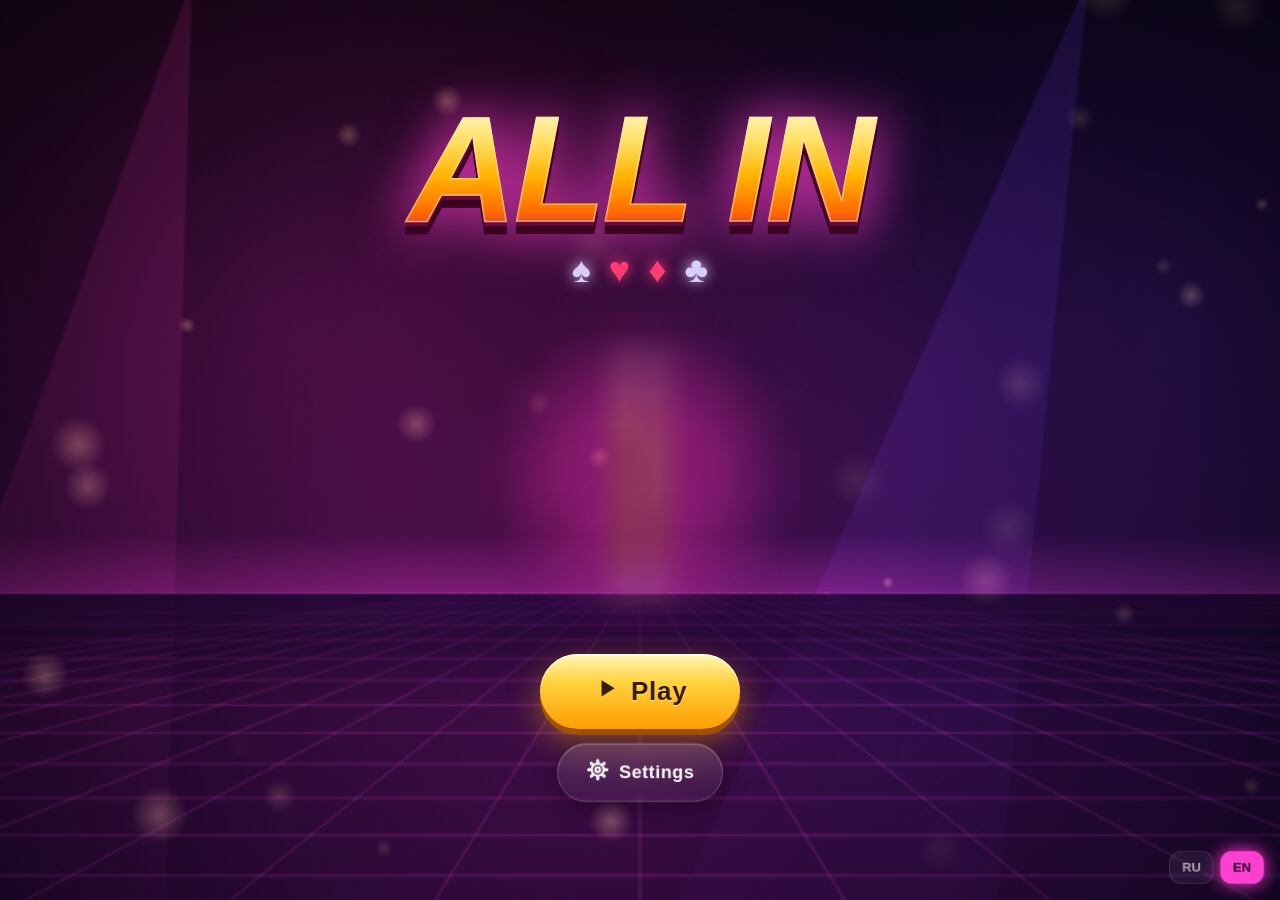
<file: game/index.html>
<!doctype html>
<html lang="ru">
  <head>
    <meta charset="utf-8" />
    <meta name="viewport" content="width=device-width, initial-scale=1, maximum-scale=1, user-scalable=no, viewport-fit=cover" />
    <meta name="theme-color" content="#07030f" />
    <meta name="description" content="ВА-БАНК / ALL IN — casino clicker" />
    <title>ВА-БАНК</title>
    <link
      rel="icon"
      href="data:image/svg+xml,%3Csvg xmlns='http://www.w3.org/2000/svg' viewBox='0 0 64 64'%3E%3Cdefs%3E%3CradialGradient id='g' cx='.4' cy='.35'%3E%3Cstop offset='0' stop-color='%23fff6c2'/%3E%3Cstop offset='.55' stop-color='%23ffc93a'/%3E%3Cstop offset='1' stop-color='%23b8730c'/%3E%3C/radialGradient%3E%3C/defs%3E%3Ccircle cx='32' cy='32' r='30' fill='url(%23g)'/%3E%3Ccircle cx='32' cy='32' r='21' fill='none' stroke='%239a5a06' stroke-width='4'/%3E%3Cpath d='M32 17l4.4 9 9.9 1.4-7.2 7 1.7 9.8L32 39.6l-8.8 4.6 1.7-9.8-7.2-7 9.9-1.4z' fill='%239a5a06'/%3E%3C/svg%3E"
    />
    <link rel="stylesheet" href="css/style.css" />
  </head>
  <body>
    <canvas id="bg"></canvas>

    <div id="shake">
      <div id="app">
        <!-- ============ TITLE ============ -->
        <section id="scr-title" class="screen">
          <div class="title-stack">
            <div class="logo">
              <div class="logo-glow" data-i18n="title">ВА-БАНК</div>
              <h1 class="logo-text" data-i18n="title">ВА-БАНК</h1>
              <div class="logo-under">
                <span class="suit s1">♠</span><span class="suit s2">♥</span><span class="suit s3">♦</span
                ><span class="suit s4">♣</span>
              </div>
            </div>
            <canvas id="title-coin" width="320" height="320"></canvas>
            <div class="menu">
              <button class="btn btn-gold btn-xl" id="btn-play">
                <span class="btn-ic" data-icon="play"></span><span data-i18n="play">Играть</span>
              </button>
              <button class="btn btn-glass" id="btn-settings">
                <span class="btn-ic" data-icon="gear"></span><span data-i18n="settings">Настройки</span>
              </button>
            </div>
          </div>
          <div class="lang-quick" id="lang-quick"></div>
        </section>

        <!-- ============ GAME ============ -->
        <section id="scr-game" class="screen">
          <header class="hud">
            <div class="hud-row">
              <div class="floor-badge" id="floor-badge"></div>
              <div class="money" id="money">
                <div class="coins"><span class="coin-ic" data-icon="coin"></span><span id="coins">0</span></div>
                <div class="income"><span data-icon="clock"></span><span id="income">+0</span></div>
              </div>
              <div class="hud-right">
                <div class="boosts" id="boosts"></div>
                <button class="icon-btn" id="btn-gear" data-i18n-title="settings"><span data-icon="gear"></span></button>
              </div>
            </div>
            <button class="elevator" id="elevator">
              <span class="el-fill" id="el-fill"></span>
              <span class="el-shine"></span>
              <span class="el-icon" id="el-icon"></span>
              <span class="el-track" id="el-track"></span>
              <span class="el-price" id="el-price"></span>
            </button>
          </header>

          <main class="main">
            <div class="stage" id="stage">
              <div class="views" id="views"></div>
              <nav class="tabs" id="tabs"></nav>
            </div>
            <aside class="shop" id="shop">
              <div class="shop-grab" id="shop-grab"></div>
              <div class="shop-list" id="shop-list"></div>
            </aside>
          </main>
        </section>

        <!-- ============ ENDING ============ -->
        <section id="scr-end" class="screen">
          <div class="end-stack">
            <div class="end-crown" data-icon="crown"></div>
            <h2 class="end-title" data-i18n="victory">ПОБЕДА</h2>
            <div class="end-stats" id="end-stats"></div>
            <div class="menu row">
              <button class="btn btn-gold" id="btn-again">
                <span class="btn-ic" data-icon="again"></span><span data-i18n="again">Заново</span>
              </button>
              <button class="btn btn-glass icon-only" id="btn-home" aria-label="home"><span class="btn-ic" data-icon="home"></span></button>
            </div>
          </div>
        </section>

        <div id="golden-layer"></div>
        <div id="hints"></div>
      </div>
      <div id="banners"></div>
    </div>

    <div id="cinema"></div>
    <canvas id="fx"></canvas>
    <div id="modal-root"></div>
    <div id="flash"></div>
    <div id="tip"></div>

    <script src="js/util.js"></script>
    <script src="js/i18n.js"></script>
    <script src="js/icons.js"></script>
    <script src="js/econ.js"></script>
    <script src="js/audio.js"></script>
    <script src="js/fx.js"></script>
    <script src="js/game.js"></script>
    <script src="js/coin.js"></script>
    <script src="js/bet.js"></script>
    <script src="js/games/flip.js"></script>
    <script src="js/games/slots.js"></script>
    <script src="js/games/plinko.js"></script>
    <script src="js/games/wheel.js"></script>
    <script src="js/games/crash.js"></script>
    <script src="js/ui.js"></script>
    <script src="js/cinema.js"></script>
    <script src="js/main.js"></script>
  </body>
</html>
</file>
<file: game/css/style.css>
/* ============================================================
   ВА-БАНК / ALL IN — neon casino clicker
   ============================================================ */
:root {
  color-scheme: dark;
  --gold: #ffd23f;
  --gold2: #ff9d00;
  --text: #ffffff;
  --muted: rgba(255, 255, 255, 0.62);
  --line: rgba(255, 255, 255, 0.12);
  --panel: rgba(16, 6, 28, 0.55);
  --acc: #ff3fd0;
  --acc2: #7a3cff;
  --font: 'Segoe UI', Roboto, 'Helvetica Neue', Arial, system-ui, -apple-system, sans-serif;
  --safe-b: env(safe-area-inset-bottom, 0px);
  --safe-t: env(safe-area-inset-top, 0px);
}
body[data-floor='basement'] {
  --acc: #19ffcb;
  --acc2: #0aa6ff;
}
body[data-floor='bar'] {
  --acc: #c870ff;
  --acc2: #ff4fd8;
}
body[data-floor='hall'] {
  --acc: #ff4f8f;
  --acc2: #ffb13b;
}
body[data-floor='vip'] {
  --acc: #5f9bff;
  --acc2: #ffd24a;
}
body[data-floor='penthouse'] {
  --acc: #29f0ff;
  --acc2: #ff5ea8;
}
body[data-floor='vault'] {
  --acc: #ffcf4a;
  --acc2: #ff7a1a;
}
body[data-screen='title'],
body[data-screen='end'] {
  --acc: #ff3fd0;
  --acc2: #7a3cff;
}

* {
  box-sizing: border-box;
  -webkit-tap-highlight-color: transparent;
}
html,
body {
  margin: 0;
  width: 100%;
  height: 100%;
  overflow: hidden;
  background: #05020c;
  color: var(--text);
  font-family: var(--font);
  user-select: none;
  -webkit-user-select: none;
  touch-action: manipulation;
  overscroll-behavior: none;
}
button {
  font-family: inherit;
  color: inherit;
  cursor: pointer;
}
canvas {
  display: block;
}

.ic {
  width: 24px;
  height: 24px;
  fill: none;
  stroke: currentColor;
  stroke-width: 2;
  stroke-linecap: round;
  stroke-linejoin: round;
  flex-shrink: 0;
  overflow: visible;
}
.ic.gold,
.coin-ic .ic,
.gen-price .ic,
.up-price .ic,
.el-price .ic,
.bet-amt .ic,
.off-amt .ic,
.banner-sub .ic {
  color: var(--gold);
}

/* ---------------- layers ---------------- */
#bg {
  position: fixed;
  inset: 0;
  width: 100%;
  height: 100%;
  z-index: 0;
}
#shake {
  position: fixed;
  inset: 0;
  z-index: 1;
  will-change: transform;
}
#app {
  position: absolute;
  inset: 0;
}
#fx {
  position: fixed;
  inset: 0;
  width: 100%;
  height: 100%;
  pointer-events: none;
  z-index: 45;
}
#banners {
  position: fixed;
  inset: 0;
  pointer-events: none;
  z-index: 25;
  display: grid;
  place-items: center;
}
#golden-layer {
  position: absolute;
  inset: 0;
  pointer-events: none;
  z-index: 15;
  overflow: hidden;
}
#hints {
  position: fixed;
  inset: 0;
  pointer-events: none;
  z-index: 30;
}
#cinema {
  position: fixed;
  inset: 0;
  z-index: 40;
  display: none;
}
#cinema.on {
  display: block;
}
#modal-root {
  position: relative;
  z-index: 50;
}
#flash {
  position: fixed;
  inset: 0;
  pointer-events: none;
  z-index: 60;
  opacity: 0;
}
#tip {
  position: fixed;
  left: 0;
  top: 0;
  z-index: 70;
  padding: 6px 12px;
  border-radius: 10px;
  background: rgba(10, 4, 20, 0.92);
  border: 1px solid var(--line);
  font-weight: 800;
  font-size: 13px;
  letter-spacing: 0.02em;
  white-space: nowrap;
  opacity: 0;
  transition: opacity 0.15s;
  pointer-events: none;
}
#tip.on {
  opacity: 1;
}

/* ---------------- screens ---------------- */
.screen {
  position: absolute;
  inset: 0;
  display: none;
}
.screen.active {
  display: flex;
  animation: screenIn 0.55s ease both;
}
@keyframes screenIn {
  from {
    opacity: 0;
    transform: scale(1.03);
  }
  to {
    opacity: 1;
    transform: none;
  }
}

/* ---------------- buttons ---------------- */
.btn {
  position: relative;
  display: inline-flex;
  align-items: center;
  justify-content: center;
  gap: 10px;
  padding: 14px 28px;
  border-radius: 999px;
  border: none;
  font-weight: 900;
  font-size: 18px;
  letter-spacing: 0.03em;
  transition:
    transform 0.12s,
    box-shadow 0.12s,
    filter 0.2s;
  overflow: hidden;
  isolation: isolate;
}
.btn .ic {
  width: 1.3em;
  height: 1.3em;
}
.btn:active {
  transform: translateY(3px) scale(0.97);
}
.btn-gold {
  background: linear-gradient(180deg, #fff6b8 0%, #ffd23f 38%, #ff9d00 100%);
  color: #3a1d00;
  box-shadow:
    0 6px 0 #a35200,
    0 12px 34px rgba(255, 170, 0, 0.45),
    inset 0 2px 0 rgba(255, 255, 255, 0.8);
  text-shadow: 0 1px 0 rgba(255, 255, 255, 0.55);
}
.btn-gold:active {
  box-shadow:
    0 2px 0 #a35200,
    0 6px 20px rgba(255, 170, 0, 0.4),
    inset 0 2px 0 rgba(255, 255, 255, 0.8);
}
.btn-gold::after {
  content: '';
  position: absolute;
  inset: 0;
  background: linear-gradient(105deg, transparent 35%, rgba(255, 255, 255, 0.75) 50%, transparent 65%);
  transform: translateX(-120%);
  animation: shine 3.2s ease-in-out infinite;
  z-index: -1;
}
@keyframes shine {
  0%,
  60% {
    transform: translateX(-120%);
  }
  100% {
    transform: translateX(120%);
  }
}
.btn-glass {
  background: linear-gradient(180deg, rgba(255, 255, 255, 0.14), rgba(255, 255, 255, 0.04));
  border: 1px solid rgba(255, 255, 255, 0.2);
  box-shadow:
    0 8px 24px rgba(0, 0, 0, 0.35),
    inset 0 1px 0 rgba(255, 255, 255, 0.18);
  backdrop-filter: blur(10px);
  -webkit-backdrop-filter: blur(10px);
}
.btn-xl {
  font-size: 26px;
  padding: 20px 52px;
}
.btn-xl .ic {
  width: 1.1em;
  height: 1.1em;
}
.btn.icon-only {
  padding: 14px;
  width: 56px;
  height: 56px;
}
.btn-round {
  flex-direction: column;
  gap: 2px;
  border-radius: 22px;
  padding: 10px 16px 8px;
  min-width: 92px;
  font-size: 15px;
}
.btn-round > .ic,
.btn-round .go-ic .ic {
  width: 30px;
  height: 30px;
}
.icon-btn {
  width: 44px;
  height: 44px;
  border-radius: 14px;
  display: grid;
  place-items: center;
  background: rgba(255, 255, 255, 0.08);
  border: 1px solid var(--line);
  transition:
    transform 0.15s,
    background 0.2s;
}
.icon-btn:hover {
  background: rgba(255, 255, 255, 0.15);
}
.icon-btn:active {
  transform: scale(0.9);
}
#btn-gear .ic {
  transition: transform 0.6s;
}
#btn-gear:hover .ic {
  transform: rotate(90deg);
}

.deny {
  animation: deny 0.42s ease both !important;
}
@keyframes deny {
  0%,
  100% {
    transform: translateX(0);
  }
  20% {
    transform: translateX(-7px);
    box-shadow: 0 0 0 2px #ff2d55;
  }
  40% {
    transform: translateX(7px);
  }
  60% {
    transform: translateX(-4px);
  }
  80% {
    transform: translateX(4px);
  }
}

/* ============================================================
   TITLE
   ============================================================ */
#scr-title {
  align-items: center;
  justify-content: center;
}
.title-stack {
  display: flex;
  flex-direction: column;
  align-items: center;
  gap: min(2.4vh, 22px);
  padding: 20px;
}
.logo {
  position: relative;
  text-align: center;
  animation: logoIn 1.1s cubic-bezier(0.2, 1.4, 0.4, 1) both;
}
@keyframes logoIn {
  from {
    opacity: 0;
    transform: scale(0.4) rotate(-6deg);
  }
}
.logo-text,
.logo-glow {
  margin: 0;
  padding: 0 0.12em;
  font-size: clamp(54px, 13vw, 150px);
  font-weight: 900;
  font-style: italic;
  letter-spacing: -0.02em;
  line-height: 0.95;
  white-space: nowrap;
}
.logo-text {
  position: relative;
  background: linear-gradient(180deg, #fffbe0 0%, #ffe066 30%, #ffb300 55%, #ff6a00 80%, #c2185b 100%);
  -webkit-background-clip: text;
  background-clip: text;
  color: transparent;
  -webkit-text-stroke: 1.5px rgba(255, 240, 200, 0.5);
  filter: drop-shadow(0 4px 0 #6a0a3a) drop-shadow(0 8px 0 #3a0420) drop-shadow(0 0 28px rgba(255, 60, 200, 0.55));
  animation: flicker 6s infinite;
}
.logo-glow {
  position: absolute;
  inset: 0;
  color: #ff3fd0;
  filter: blur(26px);
  opacity: 0.7;
  animation: glowPulse 2.4s ease-in-out infinite;
}
@keyframes glowPulse {
  50% {
    opacity: 0.35;
  }
}
@keyframes flicker {
  0%,
  19%,
  21%,
  23%,
  54%,
  56%,
  100% {
    opacity: 1;
  }
  20%,
  22%,
  55% {
    opacity: 0.55;
  }
}
.logo-under {
  display: flex;
  justify-content: center;
  gap: 18px;
  margin-top: 8px;
  font-size: clamp(22px, 4vw, 36px);
}
.suit {
  display: inline-block;
  animation: suitBob 2.4s ease-in-out infinite;
  text-shadow: 0 0 14px currentColor;
}
.suit.s1,
.suit.s4 {
  color: #d9d2ff;
}
.suit.s2,
.suit.s3 {
  color: #ff3d6e;
}
.suit.s2 {
  animation-delay: 0.3s;
}
.suit.s3 {
  animation-delay: 0.6s;
}
.suit.s4 {
  animation-delay: 0.9s;
}
@keyframes suitBob {
  50% {
    transform: translateY(-8px) scale(1.15);
  }
}
#title-coin {
  width: min(36vh, 62vw, 320px);
  height: min(36vh, 62vw, 320px);
}
.menu {
  display: flex;
  flex-direction: column;
  align-items: center;
  gap: 14px;
}
.menu.row {
  flex-direction: row;
}
#btn-play {
  animation: playPulse 1.8s ease-in-out infinite;
}
@keyframes playPulse {
  50% {
    filter: brightness(1.12);
    transform: scale(1.04);
  }
}
.lang-quick {
  position: absolute;
  right: 16px;
  bottom: calc(16px + var(--safe-b));
  display: flex;
  gap: 6px;
}
.lang-quick button {
  padding: 8px 12px;
  border-radius: 12px;
  font-weight: 900;
  font-size: 13px;
  background: rgba(255, 255, 255, 0.06);
  border: 1px solid var(--line);
  color: var(--muted);
}
.lang-quick button.on {
  color: #1a0520;
  background: var(--acc);
  border-color: transparent;
  box-shadow: 0 0 18px var(--acc);
}

/* ============================================================
   GAME
   ============================================================ */
#scr-game {
  flex-direction: column;
  gap: 10px;
  padding: calc(12px + var(--safe-t)) 16px calc(12px + var(--safe-b));
}
.hud {
  display: flex;
  flex-direction: column;
  align-items: center;
  gap: 8px;
  position: relative;
  z-index: 5;
}
.hud-row {
  width: 100%;
  display: grid;
  grid-template-columns: 1fr auto 1fr;
  align-items: center;
  gap: 10px;
}
.floor-badge {
  justify-self: start;
  display: flex;
  align-items: center;
  gap: 8px;
  padding: 8px 16px 8px 10px;
  border-radius: 999px;
  background: rgba(0, 0, 0, 0.35);
  border: 1px solid color-mix(in srgb, var(--acc) 50%, transparent);
  box-shadow:
    0 0 20px color-mix(in srgb, var(--acc) 35%, transparent),
    inset 0 0 12px color-mix(in srgb, var(--acc) 20%, transparent);
  font-weight: 900;
  font-size: 15px;
  letter-spacing: 0.06em;
  text-transform: uppercase;
  color: var(--acc);
  text-shadow: 0 0 10px var(--acc);
}
.floor-badge .ic {
  width: 26px;
  height: 26px;
  filter: drop-shadow(0 0 6px var(--acc));
}
.money {
  --bump: 0;
  display: flex;
  flex-direction: column;
  align-items: center;
  line-height: 1;
}
.coins {
  display: flex;
  align-items: center;
  gap: 10px;
  font-size: clamp(34px, 5.4vw, 58px);
  font-weight: 900;
  font-variant-numeric: tabular-nums;
  transform: scale(calc(1 + var(--bump) * 0.08));
  transition: transform 0.05s;
}
.coins #coins {
  background: linear-gradient(180deg, #fffbe0 0%, #ffe066 40%, #ffae00 100%);
  -webkit-background-clip: text;
  background-clip: text;
  color: transparent;
  filter: drop-shadow(0 3px 0 rgba(120, 50, 0, 0.9)) drop-shadow(0 0 18px rgba(255, 190, 40, 0.45));
}
.coin-ic .ic {
  width: 1em;
  height: 1em;
  filter: drop-shadow(0 0 10px rgba(255, 200, 40, 0.7));
  animation: coinSpin 4s ease-in-out infinite;
}
@keyframes coinSpin {
  0%,
  80% {
    transform: rotateY(0);
  }
  100% {
    transform: rotateY(360deg);
  }
}
.income {
  display: flex;
  align-items: center;
  gap: 6px;
  margin-top: 4px;
  font-weight: 800;
  font-size: 15px;
  color: var(--acc);
  text-shadow: 0 0 10px color-mix(in srgb, var(--acc) 60%, transparent);
}
.income .ic {
  width: 17px;
  height: 17px;
}
.money.frenzy .income {
  color: #7dffb0;
  animation: frenzyPulse 0.5s ease-in-out infinite;
}
@keyframes frenzyPulse {
  50% {
    transform: scale(1.12);
  }
}
.hud-right {
  justify-self: end;
  display: flex;
  align-items: center;
  gap: 10px;
}
.boosts {
  display: flex;
  gap: 8px;
}
.boost {
  position: relative;
  width: 44px;
  height: 44px;
  display: grid;
  place-items: center;
  border-radius: 50%;
  background: rgba(0, 0, 0, 0.35);
  animation: boostIn 0.5s cubic-bezier(0.2, 1.6, 0.4, 1) both;
}
@keyframes boostIn {
  from {
    transform: scale(0);
  }
}
.boost .ring {
  position: absolute;
  inset: 0;
  width: 100%;
  height: 100%;
  transform: rotate(-90deg);
}
.boost .ring circle {
  fill: none;
  stroke-width: 3.5;
  stroke-linecap: round;
}
.boost b {
  position: absolute;
  bottom: -8px;
  font-size: 11px;
  font-weight: 900;
  padding: 1px 5px;
  border-radius: 6px;
  background: #1a0a1e;
}
.b-fire {
  color: #ff8a1f;
  box-shadow: 0 0 18px rgba(255, 120, 20, 0.6);
}
.b-fire .ring circle {
  stroke: #ff8a1f;
}
.b-clover {
  color: #5dff9a;
  box-shadow: 0 0 18px rgba(60, 255, 140, 0.6);
}
.b-clover .ring circle {
  stroke: #5dff9a;
}

/* elevator / goal bar */
.elevator {
  position: relative;
  width: min(100%, 760px);
  height: 48px;
  display: flex;
  align-items: center;
  gap: 12px;
  padding: 0 16px 0 6px;
  border-radius: 999px;
  border: 1px solid var(--line);
  background: rgba(0, 0, 0, 0.4);
  overflow: hidden;
  isolation: isolate;
  box-shadow: inset 0 2px 10px rgba(0, 0, 0, 0.5);
  transition:
    box-shadow 0.3s,
    border-color 0.3s;
}
.el-fill {
  position: absolute;
  inset: 0;
  transform-origin: left center;
  transform: scaleX(0);
  background: linear-gradient(90deg, color-mix(in srgb, var(--acc2) 70%, transparent), color-mix(in srgb, var(--acc) 80%, transparent));
  opacity: 0.4;
  z-index: -1;
  transition: transform 0.25s ease-out;
}
.el-shine {
  position: absolute;
  inset: 0;
  z-index: -1;
  background: linear-gradient(100deg, transparent 30%, rgba(255, 255, 255, 0.35) 50%, transparent 70%);
  transform: translateX(-100%);
  opacity: 0;
}
.el-icon {
  position: relative;
  width: 38px;
  height: 38px;
  flex-shrink: 0;
  display: grid;
  place-items: center;
  border-radius: 50%;
  background: rgba(255, 255, 255, 0.1);
  color: var(--acc);
}
.el-up {
  position: absolute;
  right: -4px;
  top: -4px;
  width: 18px;
  height: 18px;
  display: grid;
  place-items: center;
  border-radius: 50%;
  background: var(--acc);
  color: #140418;
}
.el-up .ic {
  width: 12px;
  height: 12px;
  stroke-width: 3.2;
}
.el-track {
  flex: 1;
  display: flex;
  justify-content: center;
  align-items: center;
  gap: 8px;
}
.el-track i {
  width: 10px;
  height: 10px;
  border-radius: 50%;
  background: rgba(255, 255, 255, 0.18);
}
.el-track i.on {
  background: var(--acc);
  box-shadow: 0 0 10px var(--acc);
}
.el-track i.next {
  outline: 2px solid var(--acc);
  outline-offset: 2px;
  background: transparent;
  animation: blink 1s steps(2) infinite;
}
.elevator.vault .el-track i {
  width: auto;
  height: auto;
  background: none;
  color: rgba(255, 255, 255, 0.4);
  animation: none;
  outline: none;
  box-shadow: none;
}
.elevator.vault .el-track i.on {
  color: #3dff9a;
  filter: drop-shadow(0 0 6px #3dff9a);
}
@keyframes blink {
  50% {
    outline-color: transparent;
  }
}
.el-price {
  display: flex;
  align-items: center;
  gap: 6px;
  font-weight: 900;
  font-size: 18px;
  font-variant-numeric: tabular-nums;
}
.elevator.ready {
  border-color: var(--gold);
  box-shadow:
    0 0 0 2px rgba(255, 210, 63, 0.4),
    0 0 30px rgba(255, 190, 40, 0.6);
  animation: readyPulse 1s ease-in-out infinite;
}
.elevator.ready .el-fill {
  opacity: 0.9;
  background: linear-gradient(90deg, #ff9d00, #ffd23f, #fff3a8);
}
.elevator.ready .el-shine {
  opacity: 1;
  animation: elShine 1.4s linear infinite;
}
.elevator.ready .el-icon {
  background: #fff;
  color: #3a1d00;
  animation: hop 0.6s ease-in-out infinite;
}
.elevator.ready .el-price,
.elevator.ready .el-price .ic {
  color: #2a1200;
}
.elevator.ready .el-track i {
  background: rgba(60, 20, 0, 0.35);
}
.elevator.ready .el-track i.on {
  background: #2a1200;
  box-shadow: none;
}
.elevator.ready .el-track i.next {
  outline-color: #2a1200;
}
@keyframes elShine {
  to {
    transform: translateX(100%);
  }
}
@keyframes readyPulse {
  50% {
    transform: scale(1.02);
  }
}
@keyframes hop {
  50% {
    transform: translateY(-4px);
  }
}
.elevator.nudge {
  animation: nudge 0.6s ease;
}
@keyframes nudge {
  30% {
    box-shadow: 0 0 0 3px var(--acc);
    transform: scale(1.03);
  }
}

/* main area */
.main {
  flex: 1;
  display: flex;
  gap: 14px;
  min-height: 0;
  width: 100%;
  max-width: 1400px;
  margin: 0 auto;
}
.stage,
.shop {
  background: linear-gradient(180deg, rgba(255, 255, 255, 0.07), rgba(255, 255, 255, 0.02));
  border: 1px solid var(--line);
  border-radius: 26px;
  box-shadow:
    0 20px 50px rgba(0, 0, 0, 0.45),
    inset 0 1px 0 rgba(255, 255, 255, 0.1);
  backdrop-filter: blur(6px);
  -webkit-backdrop-filter: blur(6px);
}
.stage {
  flex: 1;
  min-width: 0;
  display: flex;
  flex-direction: column;
  overflow: hidden;
  position: relative;
}
.views {
  flex: 1;
  position: relative;
  min-height: 0;
}
.view {
  position: absolute;
  inset: 0;
  display: flex;
  flex-direction: column;
  align-items: center;
  justify-content: center;
  gap: 10px;
  padding: 12px;
  opacity: 0;
  pointer-events: none;
  transform: translateY(12px) scale(0.985);
  transition:
    opacity 0.28s,
    transform 0.28s;
}
.view.active {
  opacity: 1;
  pointer-events: auto;
  transform: none;
}
.tabs {
  display: flex;
  justify-content: center;
  gap: 8px;
  padding: 10px;
  border-top: 1px solid var(--line);
  background: rgba(0, 0, 0, 0.28);
}
.tab {
  position: relative;
  width: 56px;
  height: 56px;
  display: grid;
  place-items: center;
  border-radius: 18px;
  border: 1px solid var(--line);
  background: rgba(255, 255, 255, 0.05);
  color: rgba(255, 255, 255, 0.8);
  transition:
    transform 0.2s cubic-bezier(0.2, 1.6, 0.4, 1),
    background 0.2s,
    color 0.2s,
    box-shadow 0.2s;
}
.tab > .ic {
  width: 30px;
  height: 30px;
}
.tab:hover {
  transform: translateY(-3px);
}
.tab.active {
  color: #12031a;
  background: linear-gradient(180deg, #fff, var(--acc));
  border-color: transparent;
  box-shadow: 0 0 24px color-mix(in srgb, var(--acc) 70%, transparent);
  transform: translateY(-4px);
}
.tab-lock {
  display: none;
  position: absolute;
  right: -5px;
  bottom: -5px;
  width: 22px;
  height: 22px;
  border-radius: 50%;
  background: #1a0a24;
  border: 1px solid var(--line);
  place-items: center;
}
.tab-lock .ic {
  width: 13px;
  height: 13px;
}
.tab.locked {
  opacity: 0.4;
}
.tab.locked > .ic {
  filter: blur(1px);
}
.tab.locked .tab-lock {
  display: grid;
}
.tab-dot {
  display: none;
  position: absolute;
  top: -4px;
  right: -4px;
  width: 14px;
  height: 14px;
  border-radius: 50%;
  background: #ff2d55;
  box-shadow: 0 0 10px #ff2d55;
  animation: dotPulse 1s ease-in-out infinite;
}
.tab.dot .tab-dot {
  display: block;
}
.tab.gift::after {
  content: '';
  position: absolute;
  inset: -4px;
  border-radius: 20px;
  border: 2px solid var(--gold);
  animation: giftRing 1.2s ease-out infinite;
}
@keyframes giftRing {
  from {
    transform: scale(0.9);
    opacity: 1;
  }
  to {
    transform: scale(1.25);
    opacity: 0;
  }
}
@keyframes dotPulse {
  50% {
    transform: scale(1.3);
  }
}
.tab-shop {
  display: none;
}

/* ---------------- shop ---------------- */
.shop {
  width: 360px;
  flex-shrink: 0;
  display: flex;
  flex-direction: column;
  overflow: hidden;
}
.shop-grab {
  display: none;
}
.shop-list {
  flex: 1;
  overflow-y: auto;
  padding: 12px;
  scrollbar-width: thin;
  scrollbar-color: rgba(255, 255, 255, 0.2) transparent;
}
.upg-grid {
  display: grid;
  grid-template-columns: repeat(5, 1fr);
  gap: 8px;
}
.upg {
  position: relative;
  display: flex;
  flex-direction: column;
  align-items: center;
  justify-content: space-between;
  gap: 5px;
  padding: 10px 2px 8px;
  border-radius: 16px;
  border: 1px solid var(--line);
  background: rgba(255, 255, 255, 0.05);
  overflow: hidden;
  transition:
    transform 0.15s,
    border-color 0.2s,
    background 0.2s;
  touch-action: none;
}
.up-ic {
  width: 40px;
  height: 40px;
  display: grid;
  place-items: center;
  border-radius: 12px;
  background: color-mix(in srgb, var(--acc) 16%, transparent);
  color: var(--acc);
}
.up-ic .ic {
  width: 28px;
  height: 28px;
}
.up-lvl {
  min-height: 12px;
  font-weight: 900;
  font-size: 12px;
  color: var(--muted);
}
.up-lvl.pips {
  display: grid;
  grid-template-columns: repeat(5, 5px);
  gap: 2px;
}
.up-lvl.pips i {
  width: 5px;
  height: 5px;
  border-radius: 50%;
  background: rgba(255, 255, 255, 0.18);
}
.up-lvl.pips i.on {
  background: var(--gold);
  box-shadow: 0 0 4px var(--gold);
}
.up-price {
  display: flex;
  align-items: center;
  gap: 2px;
  font-weight: 900;
  font-size: 12px;
  font-variant-numeric: tabular-nums;
  opacity: 0.55;
}
.up-price .ic {
  width: 12px;
  height: 12px;
}
.gen-list {
  display: flex;
  flex-direction: column;
  gap: 8px;
  margin-top: 12px;
}
.gen {
  position: relative;
  display: grid;
  grid-template-columns: 58px 1fr auto;
  align-items: center;
  gap: 12px;
  padding: 8px 14px 8px 8px;
  border-radius: 18px;
  border: 1px solid var(--line);
  background: rgba(255, 255, 255, 0.05);
  text-align: left;
  overflow: hidden;
  transition:
    transform 0.15s,
    border-color 0.2s,
    background 0.2s;
  touch-action: none;
}
.gen-ic {
  position: relative;
  width: 58px;
  height: 58px;
  display: grid;
  place-items: center;
  border-radius: 16px;
  background: linear-gradient(145deg, color-mix(in srgb, var(--acc) 30%, transparent), color-mix(in srgb, var(--acc2) 18%, transparent));
  color: #fff;
}
.gen-ic > .ic {
  width: 34px;
  height: 34px;
  filter: drop-shadow(0 0 6px var(--acc));
}
.gen-count {
  position: absolute;
  right: -4px;
  bottom: -4px;
  min-width: 22px;
  padding: 2px 6px;
  border-radius: 10px;
  background: #fff;
  color: #1a0520;
  font-size: 12px;
  font-weight: 900;
  text-align: center;
}
.gen-count:empty {
  display: none;
}
.gen-mid {
  display: flex;
  flex-direction: column;
  gap: 7px;
  min-width: 0;
}
.gen-eff {
  display: flex;
  align-items: center;
  gap: 4px;
  font-weight: 900;
  font-size: 16px;
  color: var(--acc);
}
.gen-eff .ic {
  width: 15px;
  height: 15px;
}
.gen-bar {
  height: 6px;
  border-radius: 6px;
  background: rgba(255, 255, 255, 0.1);
  overflow: hidden;
}
.gen-bar i {
  display: block;
  height: 100%;
  width: 0;
  border-radius: 6px;
  background: linear-gradient(90deg, var(--acc2), var(--acc));
  transition: width 0.3s;
}
.gen-price {
  display: flex;
  align-items: center;
  gap: 5px;
  font-weight: 900;
  font-size: 17px;
  font-variant-numeric: tabular-nums;
  opacity: 0.5;
}
.gen-price .ic {
  width: 18px;
  height: 18px;
}
.upg.afford,
.gen.afford {
  border-color: color-mix(in srgb, var(--gold) 60%, transparent);
  background: linear-gradient(180deg, rgba(255, 210, 63, 0.12), rgba(255, 255, 255, 0.04));
}
.upg.afford .up-price,
.gen.afford .gen-price {
  opacity: 1;
  color: var(--gold);
  text-shadow: 0 0 10px rgba(255, 200, 40, 0.5);
}
.upg.afford:hover,
.gen.afford:hover {
  transform: translateY(-2px);
  box-shadow: 0 8px 24px rgba(255, 190, 40, 0.18);
}
.upg:active,
.gen:active {
  transform: scale(0.97);
}
.upg.maxed .up-price {
  opacity: 1;
  color: #7df7ff;
}
.upg.maxed .up-ic {
  background: rgba(125, 247, 255, 0.15);
  color: #7df7ff;
}
.lock-cover {
  position: absolute;
  inset: 0;
  display: none;
  align-items: center;
  justify-content: center;
  gap: 8px;
  background: rgba(8, 2, 16, 0.72);
  backdrop-filter: blur(3px);
  -webkit-backdrop-filter: blur(3px);
  color: rgba(255, 255, 255, 0.6);
}
.lock-floor {
  display: grid;
  place-items: center;
  width: 30px;
  height: 30px;
  border-radius: 50%;
  border: 1px dashed rgba(255, 255, 255, 0.35);
}
.lock-floor .ic {
  width: 18px;
  height: 18px;
}
.locked .lock-cover {
  display: flex;
}
.locked {
  pointer-events: none;
}
.upg.hidden,
.gen.hidden {
  display: none;
}
.bought {
  animation: bought 0.35s cubic-bezier(0.2, 1.8, 0.4, 1);
}
@keyframes bought {
  40% {
    transform: scale(1.05);
    border-color: #fff;
    box-shadow: 0 0 26px rgba(255, 220, 90, 0.5);
  }
}

/* ---------------- coin view ---------------- */
.view-coin {
  gap: 0;
}
.coin-wrap {
  position: relative;
  width: min(92%, 62vh, 480px);
  aspect-ratio: 1;
}
.big-coin {
  width: 100%;
  height: 100%;
  cursor: pointer;
  touch-action: none;
}
.vault-bg {
  position: absolute;
  inset: 0;
  width: 100%;
  height: 100%;
  display: none;
  pointer-events: none;
}
.view-coin.at-vault .vault-bg {
  display: block;
}
.click-val {
  position: absolute;
  bottom: 14px;
  display: flex;
  align-items: center;
  gap: 6px;
  padding: 6px 14px;
  border-radius: 999px;
  background: rgba(0, 0, 0, 0.35);
  border: 1px solid var(--line);
  font-weight: 900;
  color: var(--gold);
}
.click-val .ic {
  color: #fff;
  width: 20px;
  height: 20px;
}

/* ---------------- shared game controls ---------------- */
.game-controls {
  display: flex;
  align-items: center;
  justify-content: center;
  gap: 12px;
  flex-wrap: wrap;
  width: 100%;
}
.bet {
  display: flex;
  gap: 8px;
  padding: 6px;
  border-radius: 999px;
  background: rgba(0, 0, 0, 0.3);
  border: 1px solid var(--line);
  transition: opacity 0.2s;
}
.bet.locked {
  opacity: 0.45;
  pointer-events: none;
}
.chip {
  position: relative;
  width: 48px;
  height: 48px;
  border-radius: 50%;
  border: none;
  padding: 0;
  display: grid;
  place-items: center;
  background: repeating-conic-gradient(var(--c1) 0 22.5deg, #fff 22.5deg 30deg, var(--c1) 30deg 45deg);
  box-shadow:
    0 4px 0 var(--c2),
    0 6px 12px rgba(0, 0, 0, 0.4);
  transition:
    transform 0.18s cubic-bezier(0.2, 1.6, 0.4, 1),
    box-shadow 0.2s;
}
.chip-in {
  width: 72%;
  height: 72%;
  border-radius: 50%;
  display: grid;
  place-items: center;
  background: radial-gradient(circle at 40% 35%, #fff, var(--c3));
  border: 2px dashed var(--c2);
  color: var(--c2);
  font-weight: 900;
  font-size: 12px;
  letter-spacing: -0.03em;
}
.chip.c10 {
  --c1: #1fbf6e;
  --c2: #0b5e33;
  --c3: #c8ffd9;
}
.chip.c25 {
  --c1: #2f7bff;
  --c2: #0f2f7a;
  --c3: #d2e2ff;
}
.chip.c50 {
  --c1: #9a3dff;
  --c2: #45127a;
  --c3: #ead6ff;
}
.chip.c100 {
  --c1: #ff2d55;
  --c2: #7a0a20;
  --c3: #ffd6de;
}
.chip.on {
  transform: translateY(-6px) scale(1.08);
  box-shadow:
    0 10px 0 var(--c2),
    0 0 0 3px #fff,
    0 0 22px var(--c1);
}
.bet-amt {
  display: flex;
  align-items: center;
  gap: 4px;
  font-weight: 900;
  font-variant-numeric: tabular-nums;
}
.bet-amt .ic {
  width: 16px;
  height: 16px;
}
.bet-amt.zero {
  opacity: 0.5;
}

/* ---------------- flip ---------------- */
.g-flip {
  justify-content: space-evenly;
}
.flip-top {
  height: 36px;
  display: flex;
  align-items: center;
}
.flip-streak {
  display: flex;
  align-items: center;
  gap: 4px;
  padding: 6px 12px;
  border-radius: 999px;
  background: rgba(255, 100, 20, 0.18);
  color: #ffb13b;
  font-weight: 900;
  font-size: 18px;
  opacity: 0;
  transform: scale(0.6);
  transition: all 0.3s cubic-bezier(0.2, 1.6, 0.4, 1);
}
.flip-streak.on {
  opacity: 1;
  transform: none;
}
.flip-scene {
  position: relative;
  width: min(200px, 30vh);
  height: min(200px, 30vh);
  perspective: 900px;
}
.flip-coin {
  position: absolute;
  inset: 0;
  transform-style: preserve-3d;
}
.flip-layer {
  position: absolute;
  inset: 0;
  border-radius: 50%;
  background: linear-gradient(90deg, #6e4200, #d9a030, #6e4200);
}
.flip-face {
  position: absolute;
  inset: 0;
  border-radius: 50%;
  display: grid;
  place-items: center;
  backface-visibility: hidden;
  -webkit-backface-visibility: hidden;
  box-shadow:
    inset 0 0 0 7px rgba(0, 0, 0, 0.15),
    inset 0 0 0 11px rgba(255, 255, 255, 0.3),
    inset -10px -14px 30px rgba(0, 0, 0, 0.35);
}
.flip-face .ic {
  width: 52%;
  height: 52%;
}
.flip-face.sun {
  transform: translateZ(6px);
  background: radial-gradient(circle at 35% 30%, #fffbe0, #ffd23f 45%, #b86a00);
  color: #9a4a00;
}
.flip-face.moon {
  transform: rotateX(180deg) translateZ(6px);
  background: radial-gradient(circle at 35% 30%, #ffffff, #b9c8e8 45%, #4a5a80);
  color: #26335a;
}
.flip-shadow {
  position: absolute;
  left: 50%;
  bottom: -34px;
  width: 70%;
  height: 22px;
  border-radius: 50%;
  background: radial-gradient(rgba(0, 0, 0, 0.6), transparent 70%);
  transform: translateX(-50%);
}
.g-flip.won .flip-face {
  filter: drop-shadow(0 0 30px rgba(255, 220, 90, 0.9));
}
.g-flip.lost .flip-coin {
  filter: grayscale(0.5) brightness(0.75);
}
.flip-pick {
  display: flex;
  align-items: center;
  gap: 18px;
}
.pick {
  width: 84px;
  height: 84px;
  border-radius: 50%;
  border: none;
  display: grid;
  place-items: center;
  transition:
    transform 0.15s,
    box-shadow 0.2s;
}
.pick .ic {
  width: 44px;
  height: 44px;
}
.pick.sun {
  background: radial-gradient(circle at 35% 30%, #fffbe0, #ffd23f 50%, #c97a00);
  color: #8a3d00;
  box-shadow:
    0 6px 0 #8a4a00,
    0 10px 30px rgba(255, 190, 40, 0.45);
}
.pick.moon {
  background: radial-gradient(circle at 35% 30%, #fff, #b9c8e8 50%, #56688f);
  color: #1d2a4d;
  box-shadow:
    0 6px 0 #2e3b5e,
    0 10px 30px rgba(160, 190, 255, 0.4);
}
.pick:hover {
  transform: translateY(-3px) scale(1.04);
}
.pick:active {
  transform: translateY(3px) scale(0.95);
}
.pick.chosen {
  outline: 3px solid #fff;
  outline-offset: 4px;
}
.flip-bet-amt .bet-amt {
  font-size: 20px;
}

/* ---------------- slots ---------------- */
.g-slots {
  justify-content: space-evenly;
}
.slot-machine {
  position: relative;
  width: min(86%, 500px, 56vh);
  padding: 12px 12px 10px;
  border-radius: 28px;
  background: linear-gradient(180deg, color-mix(in srgb, var(--acc) 55%, #2a0a36), #1c0626 55%, color-mix(in srgb, var(--acc2) 40%, #12031a));
  border: 3px solid transparent;
  background-clip: padding-box;
  box-shadow:
    0 0 0 3px #ffd23f,
    0 0 0 6px #7a4a00,
    0 20px 50px rgba(0, 0, 0, 0.55),
    0 0 50px color-mix(in srgb, var(--acc) 35%, transparent),
    inset 0 2px 0 rgba(255, 255, 255, 0.3);
}
.sm-top {
  display: flex;
  justify-content: center;
  margin: -34px 0 8px;
}
.sm-jack {
  display: flex;
  align-items: center;
  gap: 8px;
  padding: 8px 22px;
  border-radius: 16px;
  background: #0a0208;
  border: 3px solid #ffd23f;
  box-shadow:
    0 0 24px rgba(255, 60, 60, 0.5),
    inset 0 0 18px rgba(255, 40, 40, 0.35);
  color: #ffd23f;
  font-family: 'Courier New', ui-monospace, monospace;
  font-weight: 900;
  font-size: 24px;
  text-shadow:
    0 0 8px #ff3030,
    0 0 16px #ff3030;
  animation: jackGlow 1.6s ease-in-out infinite;
}
.sm-jack .ic {
  width: 26px;
  height: 26px;
}
@keyframes jackGlow {
  50% {
    box-shadow:
      0 0 40px rgba(255, 210, 60, 0.7),
      inset 0 0 18px rgba(255, 40, 40, 0.35);
  }
}
.sm-body {
  position: relative;
  padding: 16px 12px;
  border-radius: 20px;
  background: linear-gradient(180deg, #14041c, #2a0a36);
  box-shadow: inset 0 4px 20px rgba(0, 0, 0, 0.7);
}
.sm-bulbs {
  position: absolute;
  left: 12px;
  right: 12px;
  display: flex;
  justify-content: space-between;
  pointer-events: none;
}
.sm-bulbs.top {
  top: 4px;
}
.sm-bulbs.bot {
  bottom: 4px;
}
.sm-bulbs i {
  width: 8px;
  height: 8px;
  border-radius: 50%;
  background: #5a3a10;
  animation: bulb 0.9s steps(1) infinite;
  animation-delay: calc(var(--d) * -0.15s);
}
.g-slots.won .sm-bulbs i {
  animation-duration: 0.25s;
}
@keyframes bulb {
  0%,
  49% {
    background: #fff6c8;
    box-shadow:
      0 0 8px #ffd23f,
      0 0 14px #ffae00;
  }
  50%,
  100% {
    background: #5a3a10;
    box-shadow: none;
  }
}
.sm-window {
  position: relative;
  aspect-ratio: 3 / 2.05;
  border-radius: 14px;
  overflow: hidden;
  border: 3px solid #0a0208;
  box-shadow: 0 0 0 2px #ffd23f;
}
.sm-reels {
  width: 100%;
  height: 100%;
}
.sm-glass {
  position: absolute;
  inset: 0;
  pointer-events: none;
  background:
    linear-gradient(180deg, rgba(0, 0, 0, 0.55) 0%, transparent 22%, transparent 78%, rgba(0, 0, 0, 0.55) 100%),
    linear-gradient(115deg, rgba(255, 255, 255, 0.18) 0%, transparent 30%);
}
.sm-lines {
  display: none;
}
.sm-win {
  position: absolute;
  left: 50%;
  bottom: -14px;
  display: flex;
  align-items: center;
  gap: 6px;
  padding: 4px 14px;
  border-radius: 12px;
  background: #0a0208;
  border: 2px solid #ffd23f;
  color: #ffd23f;
  font-weight: 900;
  transform: translateX(-50%) scale(0);
  transition: transform 0.35s cubic-bezier(0.2, 1.6, 0.4, 1);
}
.sm-win.on {
  transform: translateX(-50%) scale(1);
}
.sm-win .ic {
  width: 16px;
  height: 16px;
}
.sm-pay {
  display: flex;
  flex-wrap: wrap;
  justify-content: center;
  gap: 4px 12px;
  margin-top: 18px;
}
.pay {
  display: flex;
  align-items: center;
  gap: 2px;
  font-size: 12px;
  font-weight: 900;
  color: rgba(255, 255, 255, 0.85);
}
.pay img {
  width: 24px;
  height: 24px;
}
.sm-lever {
  position: absolute;
  right: -34px;
  top: 22%;
  width: 30px;
  height: 46%;
  border: none;
  background: none;
  padding: 0;
}
.sm-lever .stick {
  position: absolute;
  left: 11px;
  top: 14px;
  bottom: 0;
  width: 8px;
  border-radius: 4px;
  background: linear-gradient(90deg, #6a6f80, #e8ecf5, #6a6f80);
  transform-origin: bottom center;
}
.sm-lever .knob {
  position: absolute;
  left: 0;
  top: 0;
  width: 30px;
  height: 30px;
  border-radius: 50%;
  background: radial-gradient(circle at 35% 30%, #ffb3bd, #f0143a 50%, #6e0012);
  box-shadow: 0 4px 12px rgba(0, 0, 0, 0.5);
}
.sm-lever.pull .stick {
  animation: stickPull 0.55s ease;
}
.sm-lever.pull .knob {
  animation: knobPull 0.55s ease;
}
@keyframes stickPull {
  40% {
    transform: scaleY(-0.2);
  }
}
@keyframes knobPull {
  40% {
    transform: translateY(170%);
  }
}
.spin-btn .bet-amt,
.drop-btn .bet-amt,
.go-btn .bet-amt {
  font-size: 14px;
}

/* ---------------- plinko ---------------- */
.plinko-board {
  flex: 1;
  width: 100%;
  max-width: 640px;
  min-height: 0;
}
.plinko-board canvas {
  width: 100%;
  height: 100%;
}

/* ---------------- wheel ---------------- */
.wheel-wrap {
  flex: 1;
  width: 100%;
  min-height: 0;
}
.wheel-wrap canvas {
  width: 100%;
  height: 100%;
}
.free-btn {
  position: relative;
  color: var(--gold);
}
.free-btn .free-ring {
  position: absolute;
  top: 6px;
  left: 50%;
  width: 42px;
  height: 42px;
  transform: translateX(-50%) rotate(-90deg);
  fill: none;
}
.free-ring circle {
  stroke: var(--gold);
  stroke-width: 3;
  stroke-linecap: round;
  opacity: 0.8;
}
.free-btn > .ic {
  width: 26px;
  height: 26px;
  margin: 8px 0 6px;
}
.free-amt {
  font-size: 13px;
  font-weight: 900;
  color: #fff;
  font-variant-numeric: tabular-nums;
}
.free-btn:not(.ready) {
  filter: saturate(0.4);
}
.free-btn.ready {
  background: linear-gradient(180deg, #fff6b8, #ffd23f 45%, #ff9d00);
  color: #5a2a00;
  box-shadow:
    0 6px 0 #a35200,
    0 0 30px rgba(255, 190, 40, 0.6);
  animation: giftBounce 1s ease-in-out infinite;
}
.free-btn.ready .free-amt {
  color: #3a1d00;
}
.free-btn.ready .free-ring {
  display: none;
}
@keyframes giftBounce {
  50% {
    transform: translateY(-5px) rotate(-3deg);
  }
}
.g-wheel.spinning .spin-btn,
.g-wheel.spinning .free-btn {
  opacity: 0.5;
  pointer-events: none;
}

/* ---------------- crash ---------------- */
.crash-screen {
  position: relative;
  flex: 1;
  width: 100%;
  max-width: 820px;
  min-height: 0;
  border-radius: 20px;
  overflow: hidden;
  background: radial-gradient(ellipse at 30% 110%, color-mix(in srgb, var(--acc2) 30%, transparent), transparent 60%),
    linear-gradient(180deg, #05020f, #140828);
  border: 1px solid var(--line);
  box-shadow: inset 0 0 40px rgba(0, 0, 0, 0.6);
}
.crash-screen canvas {
  width: 100%;
  height: 100%;
}
.crash-hist {
  position: absolute;
  top: 10px;
  left: 10px;
  right: 10px;
  display: flex;
  gap: 6px;
  overflow: hidden;
}
.crash-hist span {
  padding: 3px 9px;
  border-radius: 9px;
  font-size: 12px;
  font-weight: 900;
  background: rgba(255, 255, 255, 0.08);
  animation: boostIn 0.4s both;
}
.crash-hist .lo {
  color: #ff6b7f;
}
.crash-hist .mid {
  color: #7db8ff;
}
.crash-hist .hi {
  color: #ffd23f;
  background: rgba(255, 210, 63, 0.15);
}
.crash-hud {
  position: absolute;
  top: 18%;
  left: 0;
  right: 0;
  text-align: center;
  pointer-events: none;
}
.crash-mult {
  --h: 160;
  font-size: clamp(44px, 9vw, 92px);
  font-weight: 900;
  font-variant-numeric: tabular-nums;
  color: hsl(var(--h), 100%, 70%);
  text-shadow:
    0 0 24px hsl(var(--h), 100%, 55%),
    0 4px 0 rgba(0, 0, 0, 0.4);
  line-height: 1;
}
.crash-win {
  margin-top: 6px;
  font-size: 22px;
  font-weight: 900;
  color: var(--gold);
  min-height: 26px;
}
.g-crash.boom .crash-mult {
  color: #ff4f5e;
  text-shadow: 0 0 30px #ff2d3d;
  animation: deny 0.4s;
}
.g-crash.cashed .crash-win {
  color: #7dffb0;
  text-shadow: 0 0 16px #2dff8a;
}
.go-btn.cash {
  background: linear-gradient(180deg, #d8ffe6, #3dff9a 45%, #0fae55);
  color: #053a1c;
  box-shadow:
    0 6px 0 #0a6e36,
    0 0 36px rgba(60, 255, 150, 0.6);
  animation: cashPulse 0.5s ease-in-out infinite;
}
@keyframes cashPulse {
  50% {
    transform: scale(1.06);
  }
}
.go-btn.wait {
  opacity: 0.45;
  pointer-events: none;
}
.auto-btn {
  color: rgba(255, 255, 255, 0.7);
}
.auto-btn .auto-val {
  font-weight: 900;
  font-size: 14px;
}
.auto-btn.on {
  color: var(--acc);
  border-color: var(--acc);
  box-shadow: 0 0 18px color-mix(in srgb, var(--acc) 50%, transparent);
}
.g-crash.flying .auto-btn {
  pointer-events: none;
}

/* ---------------- golden chip ---------------- */
.golden {
  position: absolute;
  left: 0;
  top: 0;
  width: 84px;
  height: 84px;
  padding: 0;
  border: none;
  background: none;
  pointer-events: auto;
  perspective: 400px;
  animation: goldenIn 0.6s cubic-bezier(0.2, 1.6, 0.4, 1) both;
}
@keyframes goldenIn {
  from {
    opacity: 0;
  }
}
.g-chip {
  position: absolute;
  inset: 6px;
  border-radius: 50%;
  background: repeating-conic-gradient(#ffd23f 0 20deg, #fff8dc 20deg 30deg, #ffd23f 30deg 45deg);
  box-shadow:
    0 0 0 3px #b87400,
    0 0 30px 8px rgba(255, 210, 63, 0.75);
  animation:
    chipSpin 1.8s linear infinite,
    chipGlow 0.8s ease-in-out infinite;
  display: grid;
  place-items: center;
}
.g-face {
  width: 64%;
  height: 64%;
  border-radius: 50%;
  display: grid;
  place-items: center;
  background: radial-gradient(circle at 35% 30%, #fffbe0, #ffc93a 55%, #b87400);
  color: #1f7a2a;
}
.g-face .ic {
  width: 70%;
  height: 70%;
}
@keyframes chipSpin {
  to {
    transform: rotateY(360deg);
  }
}
@keyframes chipGlow {
  50% {
    box-shadow:
      0 0 0 3px #b87400,
      0 0 50px 16px rgba(255, 230, 120, 0.9);
  }
}
.golden.caught {
  pointer-events: none;
  animation: caught 0.4s ease-out forwards;
}
@keyframes caught {
  to {
    opacity: 0;
    filter: brightness(3);
    scale: 2.2;
  }
}

/* ---------------- hint hand ---------------- */
.hint-hand {
  position: fixed;
  left: 0;
  top: 0;
  width: 0;
  height: 0;
  opacity: 0;
  transition: opacity 0.3s;
}
.hint-hand.on {
  opacity: 1;
}
.hint-hand .ic {
  position: absolute;
  left: -6px;
  top: 6px;
  width: 58px;
  height: 58px;
  color: #fff;
  stroke-width: 1.8;
  filter: drop-shadow(0 0 2px #000) drop-shadow(0 6px 10px rgba(0, 0, 0, 0.6));
  animation: tapHint 1.1s ease-in-out infinite;
}
@keyframes tapHint {
  0%,
  100% {
    transform: translate(10px, 20px) scale(1);
  }
  45% {
    transform: translate(0, 0) scale(0.9);
  }
  55% {
    transform: translate(0, 0) scale(0.85);
  }
}

/* ---------------- banners ---------------- */
.banner {
  grid-area: 1 / 1;
  position: relative;
  display: flex;
  flex-direction: column;
  align-items: center;
  animation: bannerIn 0.7s cubic-bezier(0.2, 1.5, 0.35, 1) both;
}
.banner.out {
  animation: bannerOut 0.45s ease-in forwards;
}
@keyframes bannerIn {
  from {
    opacity: 0;
    transform: scale(0.2) rotate(-12deg);
  }
}
@keyframes bannerOut {
  to {
    opacity: 0;
    transform: scale(1.6) translateY(-30px);
    filter: blur(6px);
  }
}
.banner-text {
  position: relative;
  padding: 0 0.14em;
  font-size: clamp(48px, 11vw, 120px);
  font-weight: 900;
  font-style: italic;
  letter-spacing: -0.01em;
  white-space: nowrap;
  background: linear-gradient(180deg, #fffbe0 0%, #ffe066 35%, #ffae00 65%, #ff6a00 100%);
  -webkit-background-clip: text;
  background-clip: text;
  color: transparent;
  -webkit-text-stroke: 2px rgba(80, 20, 0, 0.6);
  filter: drop-shadow(0 5px 0 #6a1a00) drop-shadow(0 0 30px rgba(255, 180, 40, 0.8));
}
.banner.fire .banner-text {
  background-image: linear-gradient(180deg, #fff6c8, #ffb13b 40%, #ff4d1a 70%, #b3001a);
  filter: drop-shadow(0 5px 0 #5a0a00) drop-shadow(0 0 34px rgba(255, 90, 20, 0.9));
  animation: fireJit 0.12s steps(2) infinite;
}
@keyframes fireJit {
  50% {
    transform: translate(1px, -1px);
  }
}
.banner.green .banner-text {
  background-image: linear-gradient(180deg, #f0fff5, #7dffb0 45%, #12c46b);
  filter: drop-shadow(0 5px 0 #064a24) drop-shadow(0 0 30px rgba(60, 255, 150, 0.8));
}
.banner.mega .banner-text {
  background-image: linear-gradient(90deg, #ff3d7f, #ffd23f, #3dffb5, #3db8ff, #b84dff, #ff3d7f);
  background-size: 200% 100%;
  animation: rainbow 1s linear infinite;
  filter: drop-shadow(0 5px 0 #2a0a3a) drop-shadow(0 0 36px rgba(255, 255, 255, 0.6));
}
@keyframes rainbow {
  to {
    background-position: 200% 0;
  }
}
.banner.jackpot .banner-text {
  font-size: clamp(56px, 13vw, 150px);
  animation: jackBeat 0.45s ease-in-out infinite;
}
@keyframes jackBeat {
  50% {
    transform: scale(1.08);
  }
}
.banner-sub {
  display: flex;
  align-items: center;
  gap: 8px;
  margin-top: -4px;
  font-size: clamp(26px, 5vw, 44px);
  font-weight: 900;
  color: #fff;
  text-shadow:
    0 3px 0 rgba(0, 0, 0, 0.5),
    0 0 20px rgba(255, 210, 63, 0.8);
}
.banner-sub .ic {
  width: 1em;
  height: 1em;
}
.banner.green .banner-sub .ic {
  color: #7dffb0;
}
.rays {
  position: absolute;
  left: 50%;
  top: 50%;
  width: 180vmax;
  height: 180vmax;
  margin: -90vmax 0 0 -90vmax;
  background: repeating-conic-gradient(rgba(255, 220, 120, 0.2) 0 8deg, transparent 8deg 18deg);
  -webkit-mask: radial-gradient(circle, #000 0%, transparent 55%);
  mask: radial-gradient(circle, #000 0%, transparent 55%);
  animation: raysSpin 14s linear infinite;
  z-index: -1;
}
@keyframes raysSpin {
  to {
    transform: rotate(360deg);
  }
}

/* ---------------- modals ---------------- */
.modal {
  position: fixed;
  inset: 0;
  display: grid;
  place-items: center;
  padding: 16px;
  background: rgba(5, 0, 15, 0.62);
  backdrop-filter: blur(8px);
  -webkit-backdrop-filter: blur(8px);
  opacity: 0;
  transition: opacity 0.25s;
}
.modal.in {
  opacity: 1;
}
.panel {
  width: min(94vw, 440px);
  max-height: 92vh;
  overflow-y: auto;
  padding: 18px 20px;
  border-radius: 26px;
  background: linear-gradient(180deg, rgba(40, 16, 60, 0.96), rgba(16, 6, 28, 0.97));
  border: 1px solid rgba(255, 255, 255, 0.16);
  box-shadow:
    0 30px 80px rgba(0, 0, 0, 0.6),
    0 0 60px color-mix(in srgb, var(--acc) 22%, transparent),
    inset 0 1px 0 rgba(255, 255, 255, 0.15);
  transform: scale(0.88) translateY(24px);
  transition: transform 0.35s cubic-bezier(0.2, 1.5, 0.4, 1);
}
.modal.in .panel {
  transform: none;
}
.modal.small .panel {
  width: min(88vw, 320px);
}
.panel-head {
  display: flex;
  align-items: center;
  gap: 10px;
  margin-bottom: 6px;
  color: var(--acc);
}
.panel-head h3 {
  margin: 0;
  font-size: 22px;
  font-weight: 900;
  color: #fff;
}
.panel-head .x {
  margin-left: auto;
}
.set-row {
  display: grid;
  grid-template-columns: 28px 1fr auto;
  align-items: center;
  gap: 12px;
  padding: 13px 2px;
  border-bottom: 1px solid var(--line);
}
.set-row:last-of-type {
  border-bottom: none;
}
.set-row > [data-icon] {
  color: var(--acc);
  display: grid;
}
.set-row label {
  font-weight: 800;
  font-size: 16px;
}
.rng {
  --v: 50%;
  -webkit-appearance: none;
  appearance: none;
  width: 150px;
  height: 8px;
  border-radius: 8px;
  background: linear-gradient(90deg, var(--acc) var(--v), rgba(255, 255, 255, 0.15) var(--v));
  outline: none;
}
.rng::-webkit-slider-thumb {
  -webkit-appearance: none;
  width: 24px;
  height: 24px;
  border-radius: 50%;
  background: #fff;
  box-shadow: 0 0 12px var(--acc);
  cursor: pointer;
}
.rng::-moz-range-thumb {
  width: 24px;
  height: 24px;
  border: none;
  border-radius: 50%;
  background: #fff;
  box-shadow: 0 0 12px var(--acc);
  cursor: pointer;
}
.seg {
  display: flex;
  padding: 3px;
  border-radius: 12px;
  background: rgba(0, 0, 0, 0.35);
}
.seg button {
  padding: 7px 14px;
  border: none;
  border-radius: 9px;
  background: none;
  font-weight: 900;
  color: var(--muted);
}
.seg button.on {
  background: var(--acc);
  color: #12031a;
}
.tog {
  position: relative;
  width: 54px;
  height: 30px;
  border-radius: 999px;
  border: none;
  background: rgba(255, 255, 255, 0.15);
  transition: background 0.2s;
}
.tog i {
  position: absolute;
  left: 3px;
  top: 3px;
  width: 24px;
  height: 24px;
  border-radius: 50%;
  background: #fff;
  transition: transform 0.25s cubic-bezier(0.2, 1.6, 0.4, 1);
}
.tog.on {
  background: var(--acc);
}
.tog.on i {
  transform: translateX(24px);
}
.btn-danger {
  width: 50px;
  height: 36px;
  border-radius: 12px;
  border: 1px solid rgba(255, 60, 90, 0.4);
  background: rgba(255, 45, 85, 0.12);
  color: #ff6b7f;
  display: grid;
  place-items: center;
}
.btn-danger.arm {
  background: #ff2d55;
  color: #fff;
  animation: dotPulse 0.6s ease-in-out infinite;
}
.panel-foot {
  display: flex;
  justify-content: center;
  padding-top: 14px;
}
.offline {
  display: flex;
  flex-direction: column;
  align-items: center;
  gap: 16px;
  padding: 8px 0 4px;
}
.off-ic .ic {
  width: 72px;
  height: 72px;
  color: #bfb3ff;
  filter: drop-shadow(0 0 20px #7a6cff);
  animation: suitBob 3s ease-in-out infinite;
}
.off-amt {
  display: flex;
  align-items: center;
  gap: 8px;
  font-size: 38px;
  font-weight: 900;
  color: var(--gold);
}
.off-amt .ic {
  width: 34px;
  height: 34px;
}

/* ---------------- cinema ---------------- */
#cinema canvas {
  position: absolute;
  inset: 0;
  width: 100%;
  height: 100%;
}
#cinema.intro,
#cinema.finale {
  background: #000;
  transition: opacity 0.8s;
}
#cinema.fade {
  opacity: 0;
}
.el-door {
  position: absolute;
  top: 0;
  bottom: 0;
  width: 50.5%;
  background:
    repeating-linear-gradient(90deg, rgba(255, 255, 255, 0.04) 0 2px, transparent 2px 5px),
    linear-gradient(90deg, #3a3f4d, #9aa3b8 30%, #5a6072 60%, #2a2e38);
  box-shadow: inset 0 0 60px rgba(0, 0, 0, 0.6);
  transition: transform 0.65s cubic-bezier(0.7, 0, 0.3, 1);
}
.el-door.l {
  left: 0;
  transform: translateX(-102%);
  border-right: 3px solid color-mix(in srgb, var(--acc) 70%, #000);
}
.el-door.r {
  right: 0;
  transform: translateX(102%);
  border-left: 3px solid color-mix(in srgb, var(--acc) 70%, #000);
}
.el-door i {
  position: absolute;
  inset: 12% 14%;
  border: 2px solid rgba(255, 255, 255, 0.12);
  border-radius: 8px;
  box-shadow: inset 0 0 30px rgba(0, 0, 0, 0.4);
}
#cinema.closed .el-door {
  transform: none;
}
#cinema.open .el-door {
  transition-duration: 0.8s;
}
.el-panel {
  position: absolute;
  top: calc(5% + var(--safe-t));
  left: 50%;
  display: flex;
  align-items: center;
  gap: 10px;
  padding: 10px 18px;
  border-radius: 16px;
  background: #07020c;
  border: 2px solid #3a3f4d;
  box-shadow: 0 10px 30px rgba(0, 0, 0, 0.6);
  transform: translate(-50%, -220%);
  transition: transform 0.5s cubic-bezier(0.2, 1.4, 0.4, 1) 0.2s;
  color: rgba(255, 255, 255, 0.25);
}
#cinema.closed .el-panel {
  transform: translate(-50%, 0);
}
.el-panel span .ic {
  width: 30px;
  height: 30px;
}
.el-panel span.past {
  color: rgba(255, 210, 63, 0.55);
}
#cinema.arrived .el-panel span.cur {
  color: #ffd23f;
  filter: drop-shadow(0 0 10px #ffd23f);
  animation: bought 0.5s;
}
.el-arrow {
  color: #3dff9a;
  display: grid;
}
#cinema.moving .el-arrow {
  animation: arrowUp 0.4s ease-in-out infinite;
}
#cinema.arrived .el-arrow {
  animation: none;
  opacity: 0.3;
}
@keyframes arrowUp {
  50% {
    transform: translateY(-5px);
  }
}
.el-reveal {
  position: absolute;
  inset: 0;
  display: flex;
  flex-direction: column;
  align-items: center;
  justify-content: center;
  gap: 8px;
  opacity: 0;
  transform: scale(0.5);
  transition:
    opacity 0.35s,
    transform 0.6s cubic-bezier(0.2, 1.6, 0.4, 1);
  pointer-events: none;
}
#cinema.show .el-reveal {
  opacity: 1;
  transform: none;
}
.el-big {
  width: 150px;
  height: 150px;
  display: grid;
  place-items: center;
  border-radius: 40px;
  background: radial-gradient(circle, color-mix(in srgb, var(--acc) 40%, transparent), transparent 70%);
  color: #fff;
}
.el-big .ic {
  width: 110px;
  height: 110px;
  filter: drop-shadow(0 0 16px var(--acc)) drop-shadow(0 0 40px var(--acc));
}
.el-name {
  font-size: clamp(40px, 9vw, 84px);
  font-weight: 900;
  font-style: italic;
  text-transform: uppercase;
  color: #fff;
  text-shadow:
    0 0 20px var(--acc),
    0 0 50px var(--acc),
    0 5px 0 rgba(0, 0, 0, 0.5);
}

/* ============================================================
   ENDING
   ============================================================ */
#scr-end {
  align-items: center;
  justify-content: center;
  overflow-y: auto;
}
.end-stack {
  display: flex;
  flex-direction: column;
  align-items: center;
  gap: 18px;
  padding: 24px 16px;
}
.end-crown .ic {
  width: 120px;
  height: 120px;
  color: var(--gold);
  filter: drop-shadow(0 0 20px #ffb300) drop-shadow(0 0 50px #ff7a00);
  animation: suitBob 2.4s ease-in-out infinite;
}
.end-title {
  margin: 0;
  padding: 0 0.14em;
  font-size: clamp(56px, 12vw, 130px);
  font-weight: 900;
  font-style: italic;
  background: linear-gradient(180deg, #fffbe0, #ffe066 35%, #ffae00 65%, #ff6a00);
  -webkit-background-clip: text;
  background-clip: text;
  color: transparent;
  filter: drop-shadow(0 6px 0 #6a1a00) drop-shadow(0 0 40px rgba(255, 180, 40, 0.7));
  animation: logoIn 1.2s cubic-bezier(0.2, 1.4, 0.4, 1) both;
}
.end-stats {
  display: grid;
  grid-template-columns: repeat(auto-fit, minmax(130px, 1fr));
  gap: 10px;
  width: min(92vw, 680px);
}
.stat {
  display: flex;
  flex-direction: column;
  align-items: center;
  gap: 6px;
  padding: 14px 8px;
  border-radius: 18px;
  background: rgba(255, 255, 255, 0.06);
  border: 1px solid var(--line);
  animation: boostIn 0.5s cubic-bezier(0.2, 1.6, 0.4, 1) both;
}
.stat .ic {
  width: 30px;
  height: 30px;
  color: var(--acc);
}
.stat b {
  font-size: 24px;
  font-weight: 900;
  font-variant-numeric: tabular-nums;
}

/* ============================================================
   RESPONSIVE
   ============================================================ */
@media (max-width: 900px) {
  #scr-game {
    gap: 6px;
    padding: calc(8px + var(--safe-t)) 8px calc(6px + var(--safe-b));
  }
  .hud-row {
    grid-template-columns: auto 1fr auto;
    gap: 6px;
  }
  .floor-badge {
    padding: 6px 10px 6px 8px;
    font-size: 12px;
  }
  .floor-badge .ic {
    width: 22px;
    height: 22px;
  }
  .elevator {
    height: 42px;
  }
  .main {
    flex-direction: column;
  }
  .stage {
    border-radius: 22px;
  }
  .tabs {
    gap: 5px;
    padding: 8px 6px;
  }
  .tab {
    width: 48px;
    height: 48px;
    border-radius: 15px;
  }
  .tab > .ic {
    width: 26px;
    height: 26px;
  }
  .tab-shop {
    display: grid;
    color: var(--gold);
  }
  .shop {
    position: fixed;
    left: 8px;
    right: 8px;
    bottom: calc(76px + var(--safe-b));
    width: auto;
    height: min(68vh, 620px);
    z-index: 14;
    border-radius: 26px;
    background: linear-gradient(180deg, rgba(34, 14, 52, 0.97), rgba(14, 5, 24, 0.98));
    transform: translateY(calc(100% + 90px));
    transition: transform 0.4s cubic-bezier(0.2, 1, 0.3, 1);
  }
  .shop.no-anim {
    transition: none;
  }
  body.shop-open .shop {
    transform: none;
  }
  body.shop-open .views::after {
    content: '';
    position: absolute;
    inset: 0;
    background: rgba(0, 0, 0, 0.5);
    z-index: 3;
  }
  .shop-grab {
    display: block;
    height: 28px;
    flex-shrink: 0;
    position: relative;
    cursor: pointer;
  }
  .shop-grab::before {
    content: '';
    position: absolute;
    left: 50%;
    top: 10px;
    width: 54px;
    height: 6px;
    margin-left: -27px;
    border-radius: 6px;
    background: rgba(255, 255, 255, 0.35);
  }
  .shop-list {
    padding-top: 0;
  }
  .chip {
    width: 42px;
    height: 42px;
  }
  .chip-in {
    font-size: 11px;
  }
  .bet {
    gap: 5px;
    padding: 4px;
  }
  .btn-round {
    min-width: 76px;
    padding: 8px 12px 6px;
  }
  .game-controls {
    gap: 8px;
  }
  .sm-lever {
    right: -30px;
    width: 26px;
  }
  .sm-lever .knob {
    width: 26px;
    height: 26px;
  }
  .sm-lever .stick {
    left: 9px;
  }
}
@media (max-width: 520px) {
  .floor-badge span {
    display: none;
  }
  .floor-badge {
    padding: 7px;
  }
  .hud-right .icon-btn {
    width: 40px;
    height: 40px;
  }
  .boost {
    width: 38px;
    height: 38px;
  }
  .boost .ic {
    width: 20px;
    height: 20px;
  }
  .el-price {
    font-size: 15px;
  }
  .el-track {
    gap: 5px;
  }
  .el-track i {
    width: 8px;
    height: 8px;
  }
  .tab {
    width: 44px;
    height: 44px;
  }
  .game-controls .bet {
    order: -1;
    width: auto;
  }
  .pick {
    width: 72px;
    height: 72px;
  }
  .slot-machine {
    width: min(78%, 56vh);
  }
  .sm-jack {
    font-size: 18px;
    padding: 6px 14px;
  }
  .btn-xl {
    font-size: 22px;
    padding: 18px 40px;
  }
}
@media (max-height: 640px) and (min-width: 700px) {
  .coins {
    font-size: 34px;
  }
  .elevator {
    height: 40px;
  }
  .tab {
    width: 46px;
    height: 46px;
  }
}
@media (hover: none) {
  .tab:hover,
  .pick:hover,
  .upg.afford:hover,
  .gen.afford:hover {
    transform: none;
  }
}
@media (prefers-reduced-motion: reduce) {
  .logo-text,
  .suit,
  #btn-play,
  .btn-gold::after {
    animation: none;
  }
}
</file>
